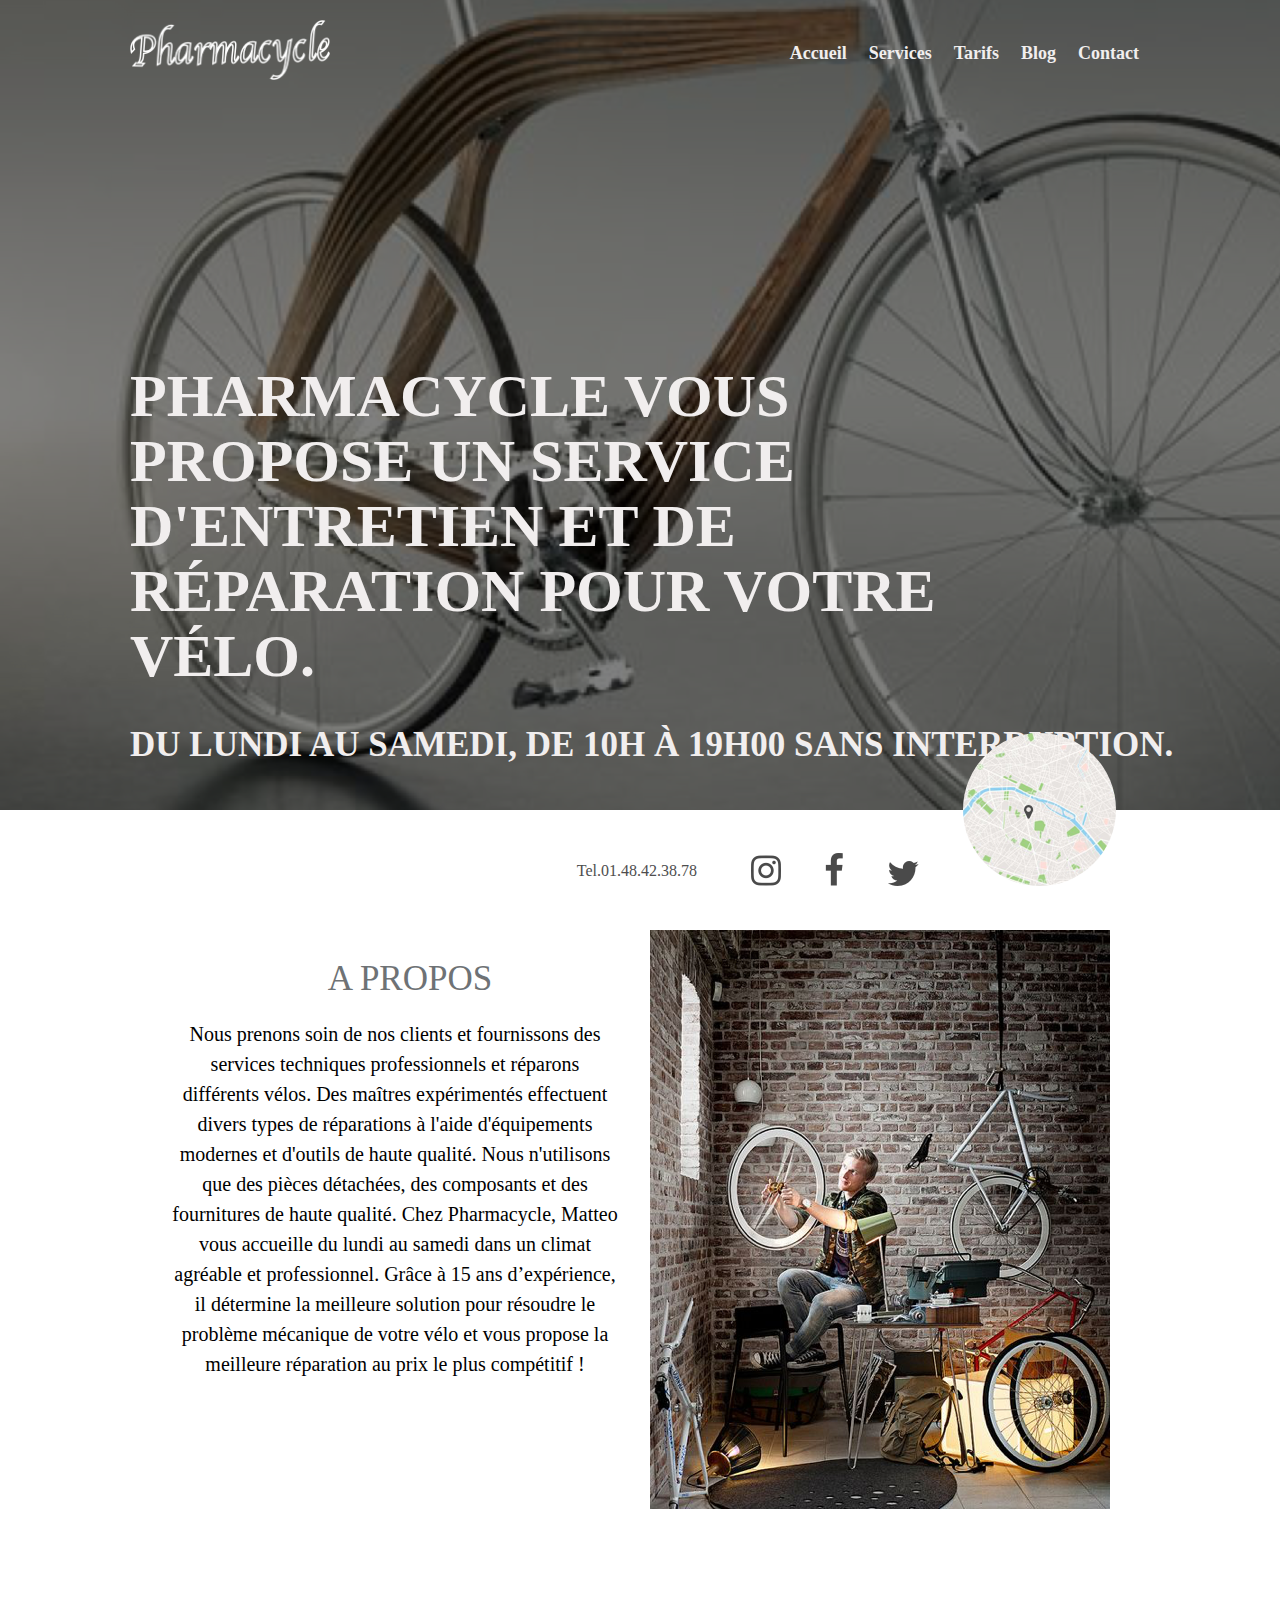
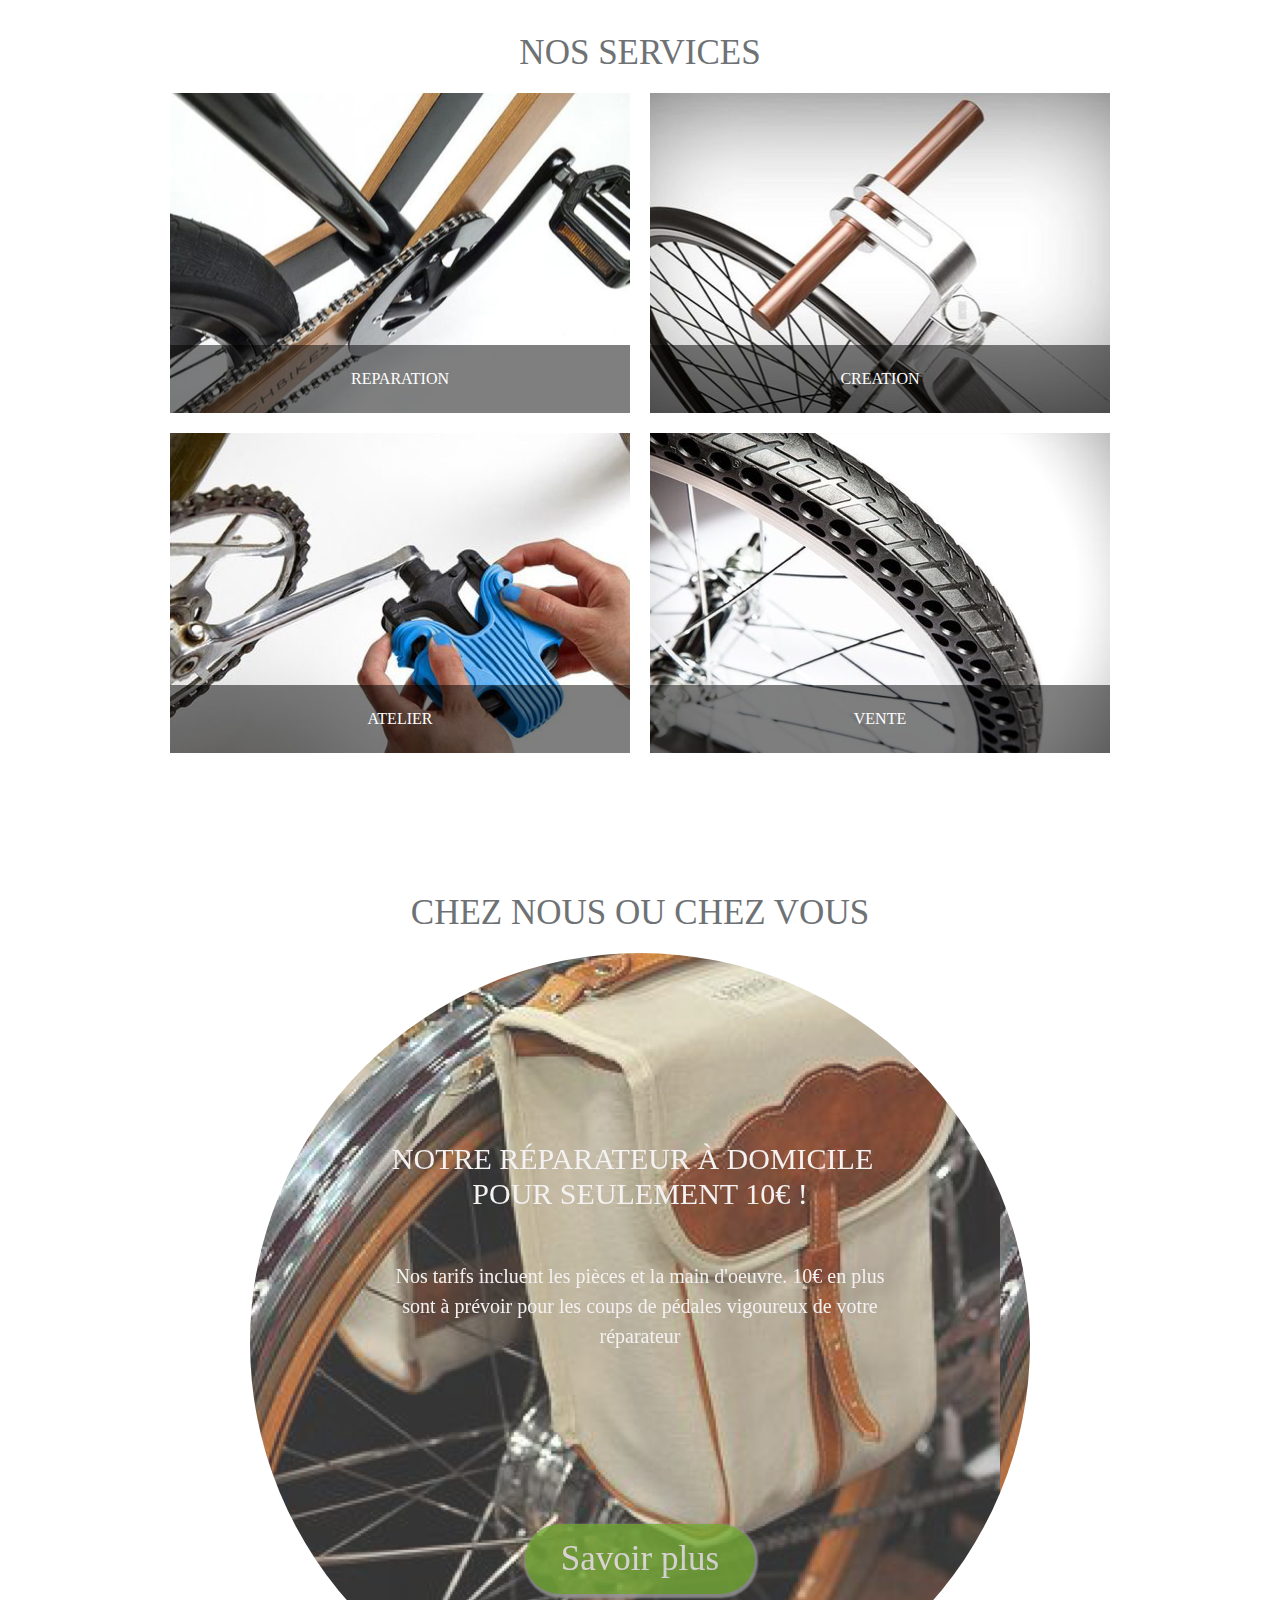
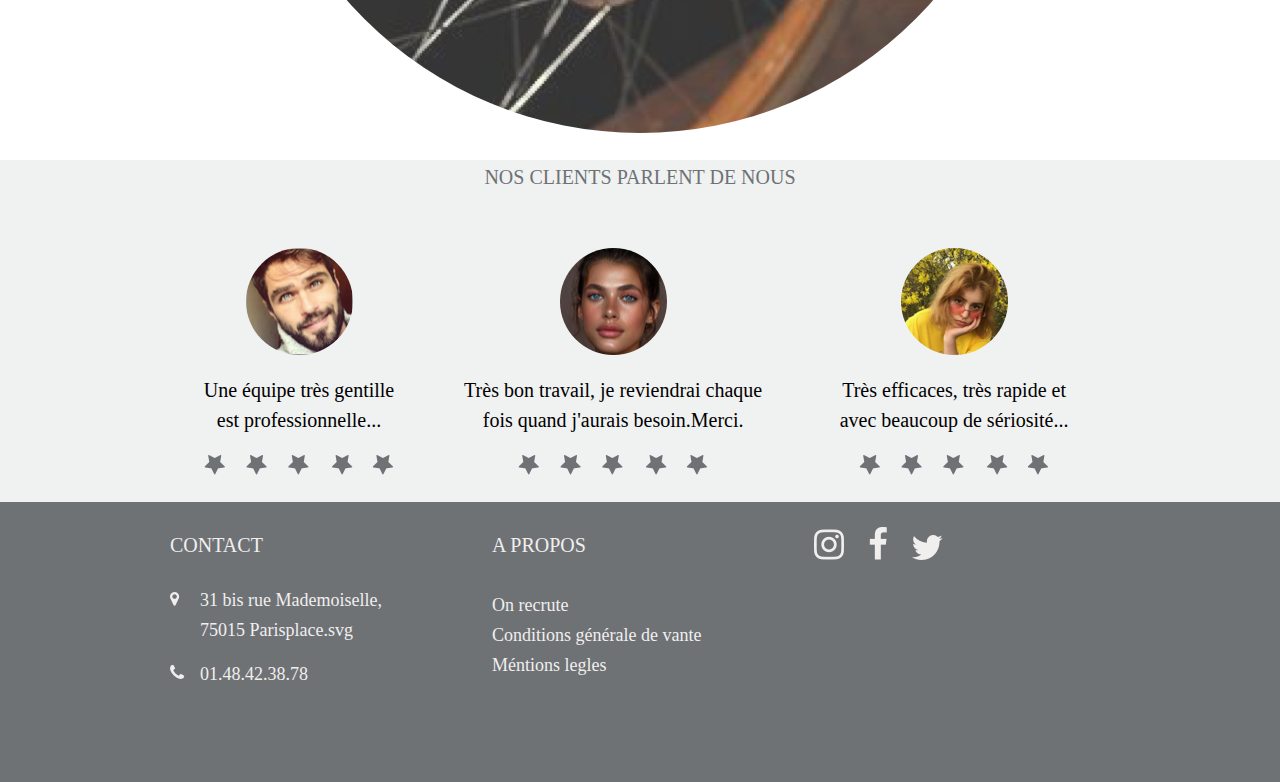
<file: index.html>
<!doctype html>
<html lang="fr">
	<head>
		<meta charset="UTF-8">
		<meta name="description" content="Mon texte"> 
		<title>Le titre de ma page HTML</title> <!-- Apparait dans l'onglet du navigateur -->
		<!--[if lt IE 9]>
		<script src="js/html5shiv.js"></script>
		<![endif]-->
		<meta name="viewport" content="width=device-width, user-scalable=no">
		

		<link rel="stylesheet" type="text/css" href="css/style.css">
		<link rel="stylesheet" type="text/css" href="css/normilize.css">




	</head>

	<body>

			<header class="first_section home">

				<div class="header">
					<a class="logo" href="index.html>">
						<img  src="img/logo.png" alt="Logo Graphik">
					</a>

					<nav class="menu">
						<ul>
							<li><a href="index.html">Accueil</a></li>
							<li><a href="reparation.html">Services</a></li>
							<li><a href="#Tarifs">Tarifs</a></li>
							<li><a href="#Blog">Blog</a></li>
							<li><a href="#Contact">Contact</a></li>
						</ul>
					</nav>
				</div>

					<div class="description">					<!-- H1-->
					<h1>Pharmacycle vous propose un service d'entretien et de réparation pour votre vélo.</h1>
					<p>Du lundi au samedi, de 10h à 19h00 sans interruption.</p>
					<!-- <img src="img/home.png" alt="Scrollez plus bas dans la page"> -->
				</div>
			</header>
		

		<main> 

				   
			<section >
			

				<div class="socials">                   <!--CONTACT/SOCIAL-->
					<span>Tel.01.48.42.38.78</span>
					<a href="https://www.instagram_.com/?hl=en">
						<img src="img/symboles/instagram_noir.png" alt="Instagram">
					</a>
					<a href="https://www.facebook.com/">
						<img src="img/symboles/facebook_noir.png" alt="Facebook">
					</a>
					<a href="https://twitter.com/">
						<img src="img/symboles/twiter_noir.png" alt="Twiter">
					</a>
					<a  href="https://www.google.fr/maps/place/31B+Rue+Mademoiselle,+75015+Paris/@48.8437694,2.2942815,17z/data=!3m1!4b1!4m5!3m4!1s0x47e6701644c37fa3:0x30c6a2655d5ee221!8m2!3d48.8437694!4d2.2964702">
						<img class="maps" src="img/maps.png" alt="Map">
						<img class="pointer" src="img/symboles/map_noir.png">
					</a>
				</div>
			</div>
		</section>

		
			<div class=" wrapper a-propos" >
			<div  class="text-apropos" >
				<h2>A  propos</h2>         <!--A PROPOS-->
				<p>Nous prenons soin de nos clients et fournissons des services techniques professionnels et réparons différents vélos.
				Des maîtres expérimentés effectuent divers types de réparations à l'aide d'équipements modernes et d'outils de haute qualité.
				Nous n'utilisons que des pièces détachées, des composants et des fournitures de haute qualité.
				Chez Pharmacycle, Matteo vous accueille du lundi au samedi dans un climat agréable et professionnel. Grâce à 15 ans d’expérience, il détermine la meilleure solution pour résoudre le problème mécanique de votre vélo et vous propose la meilleure réparation au prix le plus compétitif !</p>
			</div>
			<div class="imga-apropos" >
					<img src="img/apropos.png" alt="A propos">
			</div>
		</div>

			<section class="services wrapper">   <!--SERVICES-->
				<h2>Nos services</h2>
				<ul class="categorie cf" >
					<li>
						<figure>
							<a href="reparation.html"><img src="img/reparation.png" alt="Reparation"></a>
							<figcaption>
							<a href="reparation.html">Reparation</a>
							</figcaption>

			    		</figure>
			    </li>

			        <li>
						<figure>
							<a href="#"><img src="img/creation.png" alt="Creation"></a>
							<figcaption>
							<a href="#">Creation</a>
							</figcaption>
			    		</figure>
			        </li>
			        <li>
						<figure>
							<a href="#"><img src="img/attelier.png" alt="Atelier"></a>
							<figcaption>
							<a href="#">Atelier</a>
							</figcaption>
			    		</figure>
			        </li>
			        <li>
						<figure>
							<a href="#"><img src="img/vente.jpg" alt="Vente"></a>
							<figcaption>
							<a href="#">Vente</a>
							</figcaption>
			    		</figure>
			        </li>
			    </ul>
			</section>

			<section class="transport wrapper" >           <!--A DOMICILE-->
				<h2>CHEZ NOUS OU CHEZ VOUS</h2>
				<div class="a-domicile" >
				<h3>Notre réparateur à domicile  pour seulement 10€ !</h3>
				<p>Nos tarifs incluent les pièces et la main d'oeuvre. 10€ en plus sont à prévoir pour les coups de pédales vigoureux de votre réparateur</p>
				<a href="#">Savoir plus</a>
				</div>
			</section>
            <section class="backgraund">
			<section class="avis wrapper" >  				 <!--AVIS-->
				<h4>Nos clients parlent de nous</h4>
				<ul class=" personnes cf" >
					<li class="bloc-avis" >
						<img class="clients" src="img/avis1.png">
						<p>Une équipe très gentille est professionnelle...</p>
						<img class="stars" src="img/symboles/stars5.png">
					</li>
					<li class="bloc-avis"  >
						<img class="clients" src="img/avis2.png">
						<p>Très bon travail, je reviendrai chaque fois quand j'aurais besoin.Merci.</p>
						<img class="stars" src="img/symboles/stars5.png">
					</li>
					<li class="bloc-avis"  >
						<img class="clients" src="img/avis3.png">
						<p>Très efficaces, très rapide et avec beaucoup de sériosité...</p>
						<img class="stars" src="img/symboles/stars5.png">
					</li>
				</ul>
			</section>
		</section>

		</main>

		<footer>
			<section class="footer_backgraund ">  					<!--FOOTER-->
				<div class="footer wrapper">
				<ul>
				<li class="footer_contact">
					<h4>Contact</h4>
					<img class="place" src="img/symboles/maps_blanc.png">
					<p>31 bis rue Mademoiselle,<br>75015 Parisplace.svg</p>
					<img class="phone" src="img/symboles/picto_phone.png">
					<p>01.48.42.38.78</p>
				</li>

				<li class="footer_apropos">
					<h4>A propos</h4>
					<p>On recrute<br>Conditions générale de vante<br>Méntions legles</p>
				</li>
				<li class="footer_social" >
					<a class="img_social" href="https://www.instagram.com/?hl=en">
					<img src="img/symboles/instagram.png" alt="Instagram">
					</a>
					<a class="img_social" href="https://www.facebook.com/">
					<img src="img/symboles/facebook.png" alt="Facebook">
					</a>
					<a class="img_social" href="https://twitter.com/">
					<img src="img/symboles/twiter.png" alt="Twiter">
					</a>
				</li>
				</ul>
				</section>
			</section>

		</footer>
	</body>
</html>
</file>
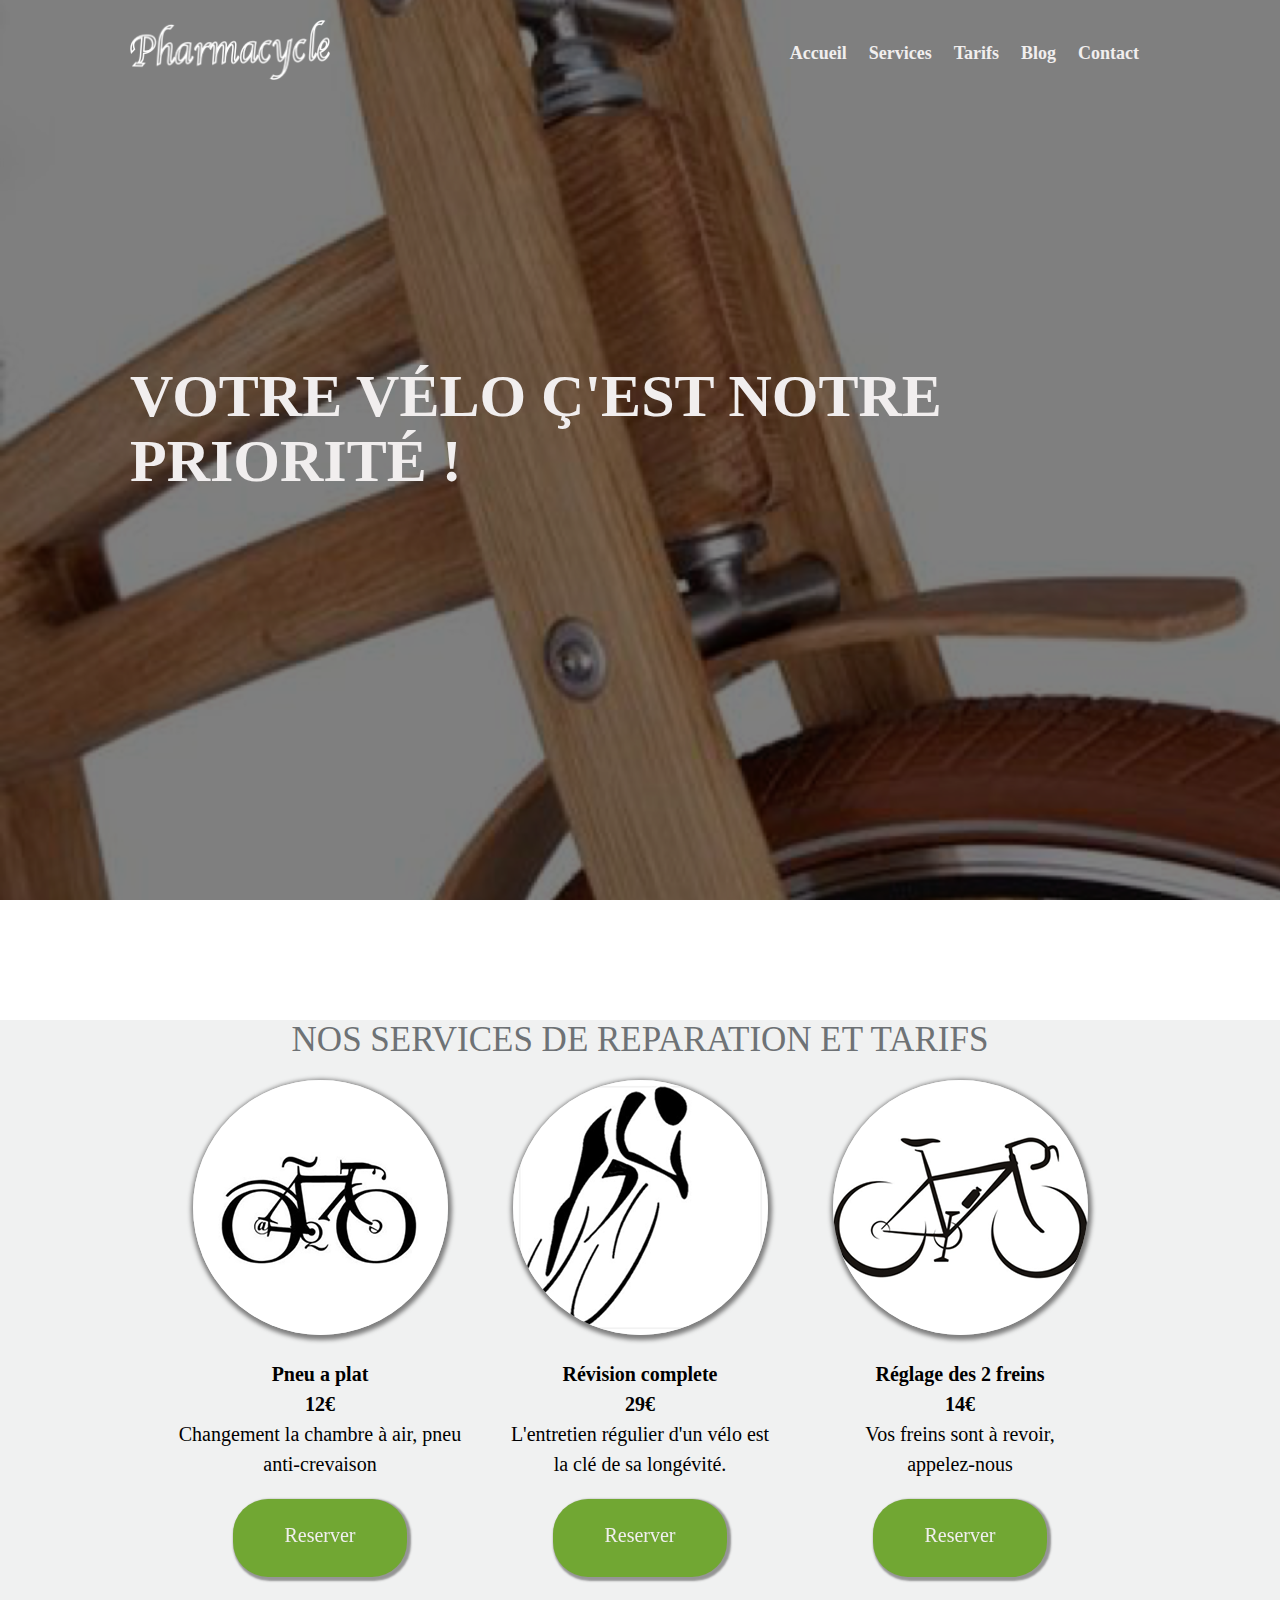
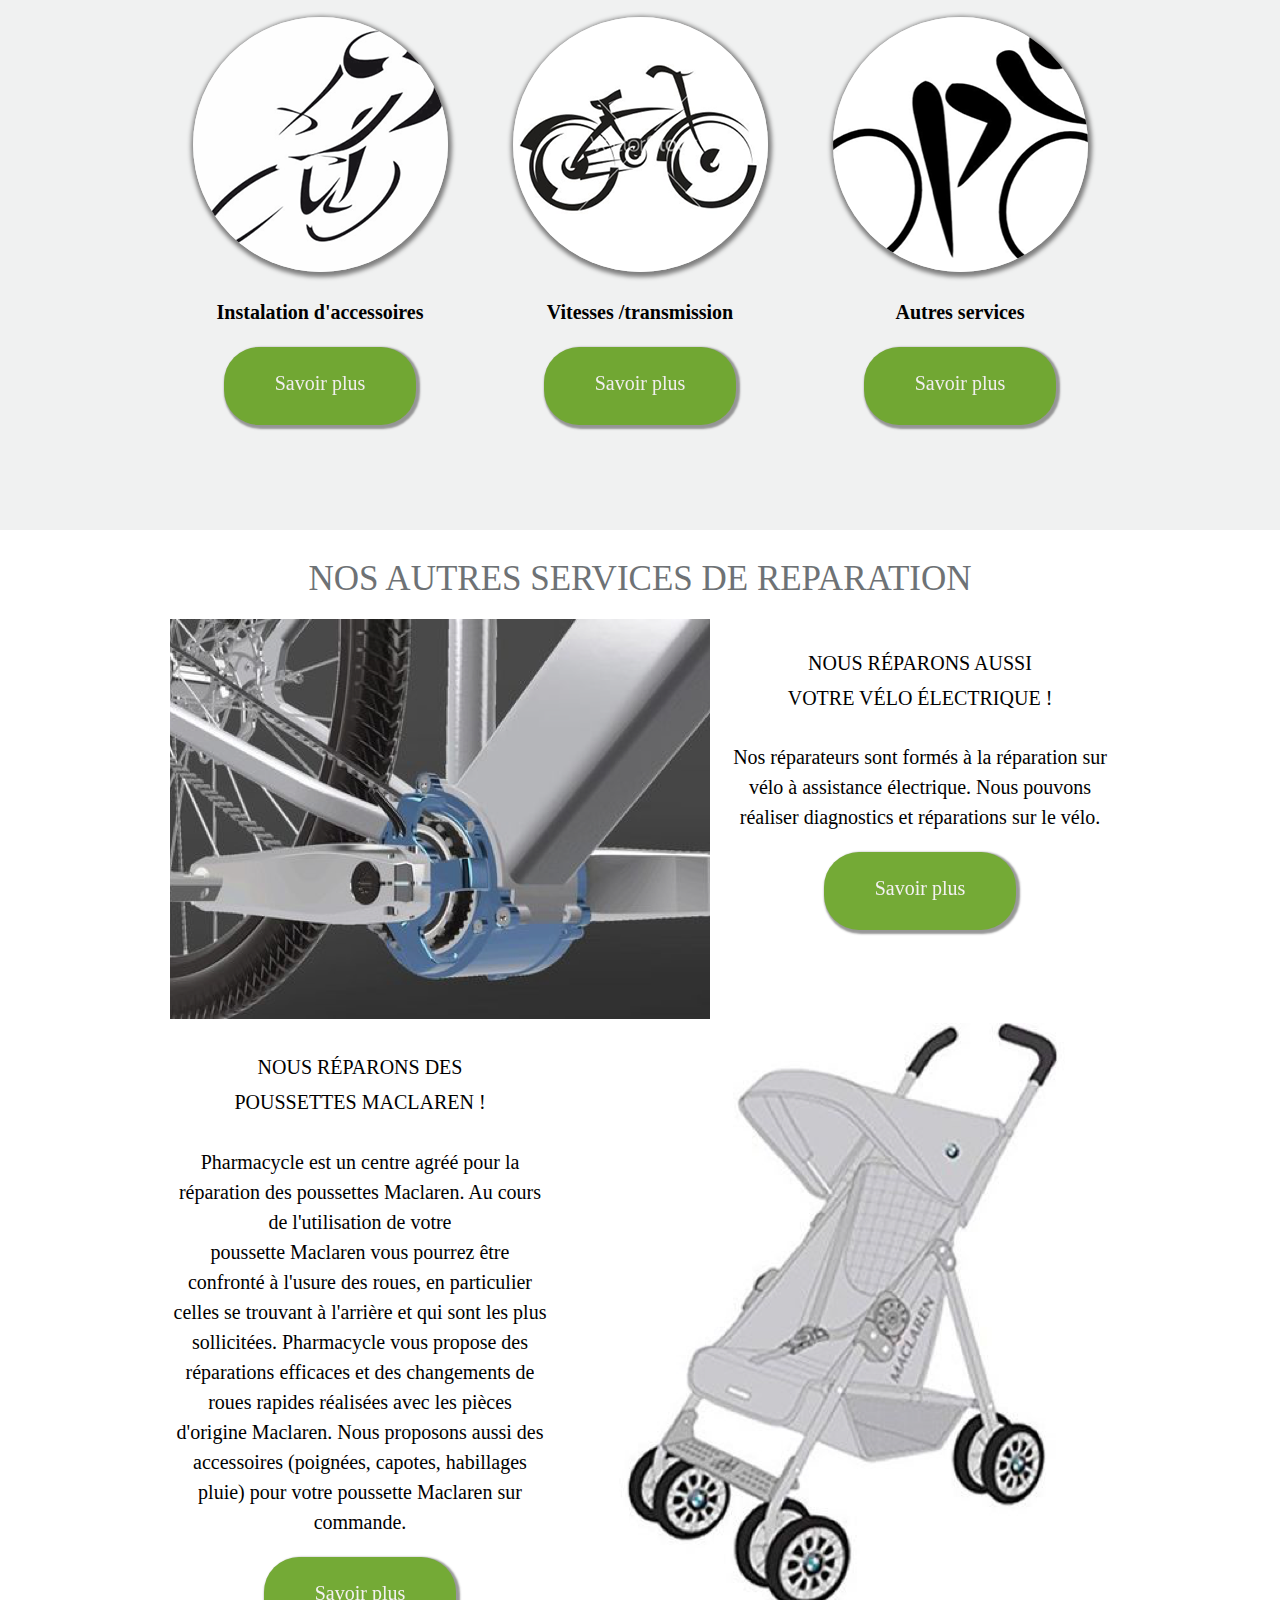
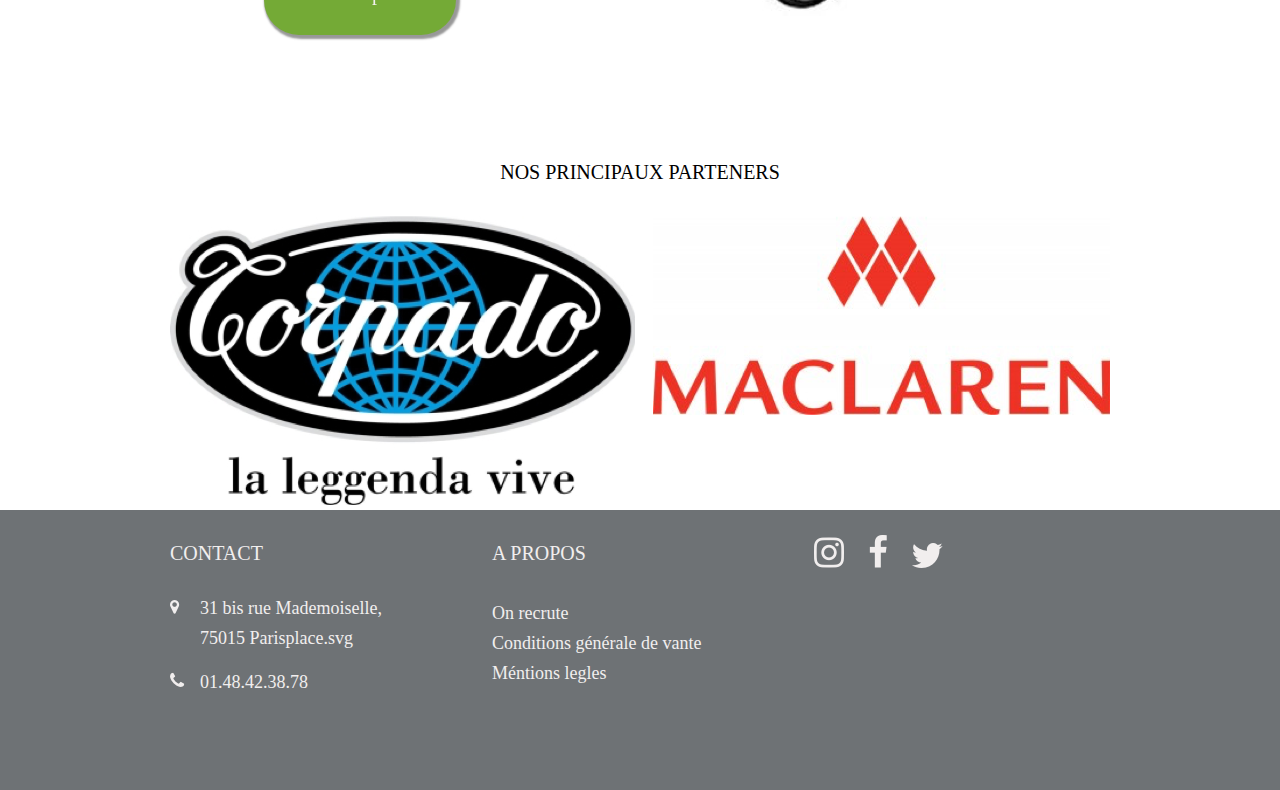
<file: reparation.html>
<!doctype html>
<html lang="fr">
	<head>
		<meta charset="UTF-8">
		<meta name="description" content="Mon texte"> 
		<title>Le titre de ma page HTML</title> <!-- Apparait dans l'onglet du navigateur -->
		<!--[if lt IE 9]>
		<script src="js/html5shiv.js"></script>
		<![endif]-->
		
		<meta name="viewport" content="width=device-width, user-scalable=no">
		

		<link rel="stylesheet" type="text/css" href="css/style.css">
		<link rel="stylesheet" type="text/css" href="css/normilize.css">
	</head>





	<body>          
		<header class="first_section wraper home_2">

			<div class="header">
						<a class="logo" href="index.html>">
						<img  src="img/logo.png" alt="Logo Graphik">
						</a>	
				<nav class="menu">
					<ul>
						<li><a href="index.html">Accueil</a></li>
						<li><a href="reparation.html">Services</a></li>
						<li><a href="#Tarifs">Tarifs</a></li>
						<li><a href="#Blog">Blog</a></li>
						<li><a href="#Contact">Contact</a></li>
					</ul>
				</nav>
			</div>

			<div class="description">
					<h1>Votre vélo ç'est notre priorité !</h1>
			</div>
			
		</header>





		<main>    

	
            <section class="backgraund_gris">   <!--SERVICE_REPARATION-->

				<div class="  wrapper" >      
					<h2>NOS SERVICES DE REPARATION ET TARIFS</h2>
					<ul class="cf" >

						<li>
							<img src="img/serv_1.png">
							<p><strong>Pneu a plat<br>12€</strong><br>Changement la chambre à air, pneu anti-crevaison</p>
							<a href="#" class="greenbutton">Reserver</a>
						</li>

						<li>
							<img src="img/serv_2.png">
							<p><strong>Révision complete<br>29€</strong><br>L'entretien régulier d'un vélo est la&nbsp;clé de sa longévité.</p>
							<a href="#" class="greenbutton">Reserver</a>
						</li>

						<li>
							<img src="img/serv_3.png">
							<p><strong>Réglage des 2 freins<br>14€</strong><br>Vos freins sont à revoir, <br>appelez-nous</p>
							<a href="#" class="greenbutton">Reserver</a>
						</li>

						<li>
							<img src="img/serv_4.png">
							<p><strong>Instalation d'accessoires</strong></p>
							<a href="#" class="greenbutton">Savoir plus</a>
						</li>

						<li>
							<img src="img/serv_5.png">
							<p><strong>Vitesses /transmission</strong></p>
							<a href="#" class="greenbutton">Savoir plus</a>
						</li>

						<li>
							<img src="img/serv_6.png">
							<p><strong>Autres services</strong></p>
							<a href="#" class="greenbutton">Savoir plus</a>
						</li>
					</ul>
				</div>

			</section>

			<section class="autres_services wrapper"> 		<!--AUTRES SERVICES DE REPARATION--> 


				<h2>NOS AUTRES SERVICES  DE REPARATION</h2>
				<div class="velo_electronique cf" >

                    <div>
						<img src="img/Velo_electronique.png" alt="Velo electronique">
					</div>

					<div class="text" >
						<h4>Nous réparons aussi<br>votre vélo électrique !</h4>
						<p>Nos réparateurs sont formés à la réparation sur vélo à assistance électrique. Nous pouvons réaliser diagnostics et réparations sur le vélo.</p>
					<a class="greenbutton" href="#">Savoir plus</a>
				    </div>

				</div>




				<div class="poussettes cf" >
					<div class="text" >
						<h4>Nous réparons des<br>poussettes Maclaren !</h4>
						<p>Pharmacycle est un centre agréé pour la réparation des poussettes Maclaren.
						Au cours de l'utilisation de votre poussette Maclaren vous pourrez être confronté à l'usure des roues, en particulier celles se trouvant à l'arrière et qui sont les plus sollicitées.
						Pharmacycle vous propose des réparations efficaces et des changements de roues rapides réalisées avec les pièces d'origine Maclaren.
						Nous proposons aussi des accessoires (poignées, capotes, habillages pluie) pour votre poussette Maclaren sur commande.</p>
						<a class="greenbutton" href="#">Savoir plus</a>
					</div>
					<div>
						<img src="img/poussette.png" alt="Poussette">
						
					</div>
				</div>
			</section>

			<section class="parteners wrapper">        <!--PARTENERS-->
				<h4> Nos principaux parteners</h4>
				<a href="https://velo-electrique.valdeloirevelo.fr/14_torpado-velo-electrique"><img src="img/corpado.png" alt="Logo Corpado"></a>
				<a class="maclaren" href="https://www.maclaren.fr/">
				<img src="img/maclaren.png" alt="Logo Maclaren"></a>
			</section>
		</main>

		<footer>

			<section class="footer_backgraund ">      <!--FOOTER-->				
				<div class="footer wrapper">
					<ul>
						<li class="footer_contact">
							<h4>Contact</h4>
							<img src="img/symboles/maps_blanc.png">
							<p>31 bis rue Mademoiselle,<br>75015 Parisplace.svg</p>
							<img src="img/symboles/picto_phone.png">
							<p>01.48.42.38.78</p>
						</li>
				
						<li class="footer_apropos">
							<h4>A propos</h4>
							<p>On recrute<br>Conditions générale de vante<br>Méntions legles</p>
						</li>
						<li class="footer_social">
							<a class="img_social" href="https://www.instagram.com/?hl=en">
							<img src="img/symboles/instagram.png" alt="Instagram">
							</a>
							<a class="img_social" href="https://www.facebook.com/">
							<img src="img/symboles/facebook.png" alt="Facebook">
							</a>
							<a class="img_social" href="https://twitter.com/">
							<img src="img/symboles/twiter.png" alt="Twiter">
							</a>
						</li>
					</ul>
				</div>
			</section>
		</footer>
	</body>
</html>
</file>
<file: css/style.css>
@import url('https://fonts.googleapis.com/css?family=Source+Sans+Pro:400,600,700');



/* ------------------------ */
.cf:before,
.cf:after {
    content: " "; 
    display: table; 
}

.cf:after {
    clear: both;
}


.wrapper{
	width: 940px;
	margin:0 auto;
}

/*body{
    font-family: 'Source Sans Pro', sans-serif;
	line-height: 20px;
	color: #515a62;
    background-size: url(../img/grille_960_col60_g20.png) repeat-y center 0,
                     url(../img/grille-horizontale.png)repeat 0 0;
   
}
header, main, footer {
    opacity:0.8;
}*/

  h2, h3, h4 {
    font-weight: 500;
	text-transform: uppercase;
}


h1{
    font-size: 70px;
    line-height: 65px;
    font-weight: bold;
    text-transform: uppercase;
}
h2{
    font-size: 35px;
    line-height: 40px;
    margin-bottom: 20px;
}
h3{
    font-size: 30px;
    line-height: 35px;
}
h4 {
    font-size: 20px;
    line-height: 35px;
}

p{
    font-size: 20px;
    line-height: 30px;
    text-align: center;
    /*text-align: justify;*/
}

a{
	text-decoration: none;
}

.button{
	font-family: 'Source Sans Pro', sans-serif;
	font-weight: 500;
	font-size: 35px;
	display: inline-block;
	padding: 10px;
    padding-bottom: 0px;
}



/* ------------------ */


a:hover {
    color: #d0021b !important;
    
}

ul {
    list-style: none;
    margin-block-start: 0em;
    margin-block-end: 0em;
    margin-inline-start: 0px;
    margin-inline-end: 0px;
    padding-inline-start: 0px;
}

h2 {
    color: #6E7275;
    text-transform: uppercase;
    size: 35px;
}

.first_section {
    width: 100vw;
    height: 90vh;
    background-size: cover;
    background-blend-mode: darken;  
    background-color: rgba(0,0,0,.5); 
}

.home {
    background-image: url("../img/home.png");
     background-repeat: no-repeat;
}
.home_2 {
    background-image: url("../img/home_2.png");
    background-repeat: no-repeat;
    height: 100vh;
}
.logo {
    top: 20px;
    left: 130px;
    position: relative;
    filter: brightness(0) invert(1);    
}
.logo img {
    width: 200px;
    height: 60px;
}
.menu {
    position: absolute;
    right: 130px;
    top: 43px;
}
.menu ul{
    display: flex;
}

.menu ul li a{
    font-size: 18px;
    font-weight: 600;
    line-height: normal;
    color: #f1eeee;
    padding: 5px 11px;
}

.description h1 {
    margin-top: 300px;
    width: 70vw;
    margin-left: 130px;
    color: #F1EEEE;
    font-size: 60px;
    font-weight: bold;
}

    
.description p{
    color: #F1EEEE;
    font-size: 35px;
    font-weight: 600;
    margin-left: 130px;
    text-transform: uppercase;
    text-align: left;
}
                                    /*SOCIAL*/
.socials span {
    color: #4E4E4E;
    font-size: 16px;
    position: relative;
    top: -10px;
    padding-right: 30px;
}

.socials a{
    padding: 20px;
}

.socials .maps {
    border-radius: 50%;
}

.socials .pointer {
    position: relative;
    top: -67px;
    left: -96px;
}
.socials{
    position: absolute;
    bottom: 10px;
    right: 130px;;
}
                                    /*A PROPOS*/

.a-propos{
    display: flex;
    margin-top: 120px;
}
.text-apropos p {
    max-width: 50vw;
    padding-right: 30px;
}
.text-apropos h2 {
   text-align: center;
}
.img-apropos {
    float: right;
    margin-right: 130px;
    padding-left: 30px;
    max-width:100%;
}
                                    /*SERVICES*/
.services {
    margin-top: 120px;
}
.services ul li{
	width: 460px;
    margin-bottom: 20px;    
}
.services ul li:nth-child(odd) {                     /* odd pseudoselector par*/
	float: left;   
}
.services ul li:nth-child(even) {                   /* even pseudoselector impar*/
	float: right;   
}
.services h2{
    text-align: center;
}

.services ul li img{
	max-width:100%;
	display:block; /* supprime le white space sous l'image*/
}

ul.categorie figure figcaption{
	
	padding:25px 0;
	position:absolute;
	left:0;
	bottom:0;
    width:100%;
    text-align: center;
    display: block;
    background-color: rgba(0,0,0,0.5); 

}

ul.categorie figure figcaption:hover{/* roll hover des textes et background*/
    background-color: #529504;
    opacity: 70%;
}
ul.categorie figure figcaption a:hover{/* roll hover des textes et background*/
    color: #F1EEEE !important; 
}

ul.categorie figure figcaption a{
	text-transform: uppercase;
	color: white;
	text-decoration: none;


}

ul.categorie figure{
    position:relative;
    margin-block-start: 0em;
    margin-block-end: 0em;
    margin-inline-start: 0px;
    margin-inline-end: 0px;

}
                                 /*DOMICILE*/  
.transport {
    margin-top: 120px;
}          
.a-domicile{
    background-image: url("../img/transport.png");
    border-radius: 50%;
    width: 780px;
    height: 780px;
    opacity: 0.8;
    margin: 20px auto;
    display: flex;
    flex-direction: column;
    align-items: center;
    justify-content: center;
}
 h2{
    text-align: center;
}
.a-domicile h3{
    text-align: center;
    color: #f1eeee;
    width: 500px;    
    margin-top: 48px;


}
.a-domicile p{
text-align: center;
color: #f1eeee;
width: 500px;    
height: 243px;


}
                         
.a-domicile a{
  width: 230px;
  height: 70px;
  opacity: 0.8;
  border-radius: 35px;
  background-color: #529504;
  display: flex;
  justify-content: center;
  align-items: center;
  font-size: 35px;
  color: #f1eeee;
}
.transport a {           /*OMBRE*/
   
  box-shadow: 1px 2px 2px 2px #7f7f7f;
 
} 


                                   /*AVIS*/
.avis h4{
    text-align: center;
    color: #6e7275;
}
.backgraund{
    background-color: #6e72751a;
}
.avis .clients{
    border-radius: 50%;

}
.avis .stars{
    position: relative;
    bottom: 0px;
}

.bloc-avis {
    padding: 0 30px;
    height: 280px;
    display: flex;
    flex-direction: column;
    justify-content: center; 
    align-items: center;
}
	
.personnes {
    display: flex;
    justify-content: space-between;
}

                                        /*FOOTER*/


.footer_backgraund{
    background-color: #6e7275;
    height: 280px;
}

.footer ul li{
    width: 186px;
  height: 210px;
  font-size: 18px;
  color: #f1eeee;
    float: left;
    width:30%;
}

.footer h4{
    font-size: 20px;

}
.footer p{
    font-size: 18px;
}

.footer_contact img p {
    
    float:left;
}
.footer_contact  p{
    margin-top: -25px;
    margin-left: 30px;
    text-align: left;
    }

.footer_apropos {
    
    margin-left: 40px;
}
.footer_apropos p {
    text-align: left;
}
.footer_social {
    margin-top: 25px;
    margin-left: 40px;
}

.footer_social a {
    margin-right: 20px;
}



                                            



                                            /*PAGE 2*/








                        /*SECTION 1*/
.first_section_2 {
    width: 100vw;
    height:100vh;
    background-image: url("../img/home_2.png");
    background-repeat: no-repeat;
    background-size: cover;
    background-blend-mode: darken;  
   
}
.logo_2 {
    top: 40px;
    left: 130px;
    position: relative;
    filter: brightness(0) invert(1);  
}   
.logo_2 img {
    width: 200px;
    height: 60px;
}
.menu_2 {
    position: absolute;
    right: 130px;
    top: 43px;
}
.menu_2 ul{
    display: flex;
}

.menu_2 ul li a{
    font-size: 18px;
    font-weight: 600;
    line-height: normal;
    color: #f1eeee;
    padding: 5px 11px;

}
.first_section_2 h1{
    width:100vw;
    color: #F1EEEE;
    font-size: 70px;
    line-height: 65px;
    font-weight: bold;
    text-transform: uppercase;
    text-align:center;
    margin-top:300px;
}
    




                            /*SERVICE REPARATION*/

.backgraund_gris{
    background-color: #6e72751a;
     height: 1110px;
}

.backgraund_gris .wrapper {
      margin-top: 120px;
}                                
.backgraund_gris .wrapper h2{
    text-align: center;
    color: #6e7275;
  
}
.backgraund_gris .wrapper li {
    float: left;
    width: 300px;
    padding-bottom: 40px;
   margin-right: 20px;
   text-align: center;

}
.backgraund_gris .wrapper ul li img {           /*OMBRE*/
    -moz-box-shadow: 1px 2px 4px 3px #7f7f7f;
  -webkit-box-shadow: 1px 2px 4px 3px #7f7f7f;
  -o-box-shadow: 1px 2px 4px 3px #7f7f7f;
  box-shadow: 1px 2px 4px 3px #7f7f7f;
  filter:progid:DXImageTransform.Microsoft.Shadow(color=#7f7f7f, Direction=153, Strength=4);
  -moz-border-radius: 50%;
  -webkit-border-radius: 50%;
  border-radius: 50%;
} 

.greenbutton {
  opacity: 0.8;
  border-radius: 35px;
  background-color: #529504;
  display: inline-block;
  font-size: 20px;
  color: #f1eeee;
  margin-bottom: 0px;
  padding:  25px 51px 30px;
    box-shadow: 2px 2px 2px 2px #7f7f7f;
}


 
}
.backgraund_gris .wrapper li img {
    border-radius: 50%;
}

.backgraund_gris .wrapper li:nth-child(3n) {
    margin-right: 0;
}
   
                                        /*AUTRES SERVICES*/
.velo_electronique  {
    width: 100%;
}
.autres_services .cf div {
    float: left;
}

.velo_electronique div:first-child {
    width: 540px;
    margin-right: 20px;
}

.velo_electronique .text,
.poussettes .text {
    width: 380px;
    text-align: center;
}

.poussettes div:last-child {
    width: 540px;
    margin-left: 20px;
}

.parteners h4{
    text-align:center;
    margin-top:120px;
}

.parteners .maclaren img{
    margin-left: 14px;
    vertical-align: top;
 lter:progid:DXImageTransform.Microsoft.Shadow(color=#7f7f7f, Direction=153, Strength=4);
}
</file>
<file: css/normilize.css>
/*! normalize.css v8.0.1 | MIT License | github.com/necolas/normalize.css */

/* Document
   ========================================================================== */

/**
 * 1. Correct the line height in all browsers.
 * 2. Prevent adjustments of font size after orientation changes in iOS.
 */

 html {
    line-height: 1.15; /* 1 */
    -webkit-text-size-adjust: 100%; /* 2 */
  }
  
  /* Sections
     ========================================================================== */
  
  /**
   * Remove the margin in all browsers.
   */
  
  body {
    margin: 0;
  }
  
  /**
   * Render the `main` element consistently in IE.
   */
  
  main {
    display: block;
  }
  
  /**
   * Correct the font size and margin on `h1` elements within `section` and
   * `article` contexts in Chrome, Firefox, and Safari.
   */
  
  h1 {
    font-size: 2em;
    margin: 0.67em 0;
  }
  
  /* Grouping content
     ========================================================================== */
  
  /**
   * 1. Add the correct box sizing in Firefox.
   * 2. Show the overflow in Edge and IE.
   */
  
  hr {
    box-sizing: content-box; /* 1 */
    height: 0; /* 1 */
    overflow: visible; /* 2 */
  }
  
  /**
   * 1. Correct the inheritance and scaling of font size in all browsers.
   * 2. Correct the odd `em` font sizing in all browsers.
   */
  
  pre {
    font-family: monospace, monospace; /* 1 */
    font-size: 1em; /* 2 */
  }
  
  /* Text-level semantics
     ========================================================================== */
  
  /**
   * Remove the gray background on active links in IE 10.
   */
  
  a {
    background-color: transparent;
  }
  
  /**
   * 1. Remove the bottom border in Chrome 57-
   * 2. Add the correct text decoration in Chrome, Edge, IE, Opera, and Safari.
   */
  
  abbr[title] {
    border-bottom: none; /* 1 */
    text-decoration: underline; /* 2 */
    text-decoration: underline dotted; /* 2 */
  }
  
  /**
   * Add the correct font weight in Chrome, Edge, and Safari.
   */
  
  b,
  strong {
    font-weight: bolder;
  }
  
  /**
   * 1. Correct the inheritance and scaling of font size in all browsers.
   * 2. Correct the odd `em` font sizing in all browsers.
   */
  
  code,
  kbd,
  samp {
    font-family: monospace, monospace; /* 1 */
    font-size: 1em; /* 2 */
  }
  
  /**
   * Add the correct font size in all browsers.
   */
  
  small {
    font-size: 80%;
  }
  
  /**
   * Prevent `sub` and `sup` elements from affecting the line height in
   * all browsers.
   */
  
  sub,
  sup {
    font-size: 75%;
    line-height: 0;
    position: relative;
    vertical-align: baseline;
  }
  
  sub {
    bottom: -0.25em;
  }
  
  sup {
    top: -0.5em;
  }
  
  /* Embedded content
     ========================================================================== */
  
  /**
   * Remove the border on images inside links in IE 10.
   */
  
  img {
    border-style: none;
  }
  
  /* Forms
     ========================================================================== */
  
  /**
   * 1. Change the font styles in all browsers.
   * 2. Remove the margin in Firefox and Safari.
   */
  
  button,
  input,
  optgroup,
  select,
  textarea {
    font-family: inherit; /* 1 */
    font-size: 100%; /* 1 */
    line-height: 1.15; /* 1 */
    margin: 0; /* 2 */
  }
  
  /**
   * Show the overflow in IE.
   * 1. Show the overflow in Edge.
   */
  
  button,
  input { /* 1 */
    overflow: visible;
  }
  
  /**
   * Remove the inheritance of text transform in Edge, Firefox, and IE.
   * 1. Remove the inheritance of text transform in Firefox.
   */
  
  button,
  select { /* 1 */
    text-transform: none;
  }
  
  /**
   * Correct the inability to style clickable types in iOS and Safari.
   */
  
  button,
  [type="button"],
  [type="reset"],
  [type="submit"] {
    -webkit-appearance: button;
  }
  
  /**
   * Remove the inner border and padding in Firefox.
   */
  
  button::-moz-focus-inner,
  [type="button"]::-moz-focus-inner,
  [type="reset"]::-moz-focus-inner,
  [type="submit"]::-moz-focus-inner {
    border-style: none;
    padding: 0;
  }
  
  /**
   * Restore the focus styles unset by the previous rule.
   */
  
  button:-moz-focusring,
  [type="button"]:-moz-focusring,
  [type="reset"]:-moz-focusring,
  [type="submit"]:-moz-focusring {
    outline: 1px dotted ButtonText;
  }
  
  /**
   * Correct the padding in Firefox.
   */
  
  fieldset {
    padding: 0.35em 0.75em 0.625em;
  }
  
  /**
   * 1. Correct the text wrapping in Edge and IE.
   * 2. Correct the color inheritance from `fieldset` elements in IE.
   * 3. Remove the padding so developers are not caught out when they zero out
   *    `fieldset` elements in all browsers.
   */
  
  legend {
    box-sizing: border-box; /* 1 */
    color: inherit; /* 2 */
    display: table; /* 1 */
    max-width: 100%; /* 1 */
    padding: 0; /* 3 */
    white-space: normal; /* 1 */
  }
  
  /**
   * Add the correct vertical alignment in Chrome, Firefox, and Opera.
   */
  
  progress {
    vertical-align: baseline;
  }
  
  /**
   * Remove the default vertical scrollbar in IE 10+.
   */
  
  textarea {
    overflow: auto;
  }
  
  /**
   * 1. Add the correct box sizing in IE 10.
   * 2. Remove the padding in IE 10.
   */
  
  [type="checkbox"],
  [type="radio"] {
    box-sizing: border-box; /* 1 */
    padding: 0; /* 2 */
  }
  
  /**
   * Correct the cursor style of increment and decrement buttons in Chrome.
   */
  
  [type="number"]::-webkit-inner-spin-button,
  [type="number"]::-webkit-outer-spin-button {
    height: auto;
  }
  
  /**
   * 1. Correct the odd appearance in Chrome and Safari.
   * 2. Correct the outline style in Safari.
   */
  
  [type="search"] {
    -webkit-appearance: textfield; /* 1 */
    outline-offset: -2px; /* 2 */
  }
  
  /**
   * Remove the inner padding in Chrome and Safari on macOS.
   */
  
  [type="search"]::-webkit-search-decoration {
    -webkit-appearance: none;
  }
  
  /**
   * 1. Correct the inability to style clickable types in iOS and Safari.
   * 2. Change font properties to `inherit` in Safari.
   */
  
  ::-webkit-file-upload-button {
    -webkit-appearance: button; /* 1 */
    font: inherit; /* 2 */
  }
  
  /* Interactive
     ========================================================================== */
  
  /*
   * Add the correct display in Edge, IE 10+, and Firefox.
   */
  
  details {
    display: block;
  }
  
  /*
   * Add the correct display in all browsers.
   */
  
  summary {
    display: list-item;
  }
  
  /* Misc
     ========================================================================== */
  
  /**
   * Add the correct display in IE 10+.
   */
  
  template {
    display: none;
  }
  
  /**
   * Add the correct display in IE 10.
   */
  
  [hidden] {
    display: none;
  }
</file>
